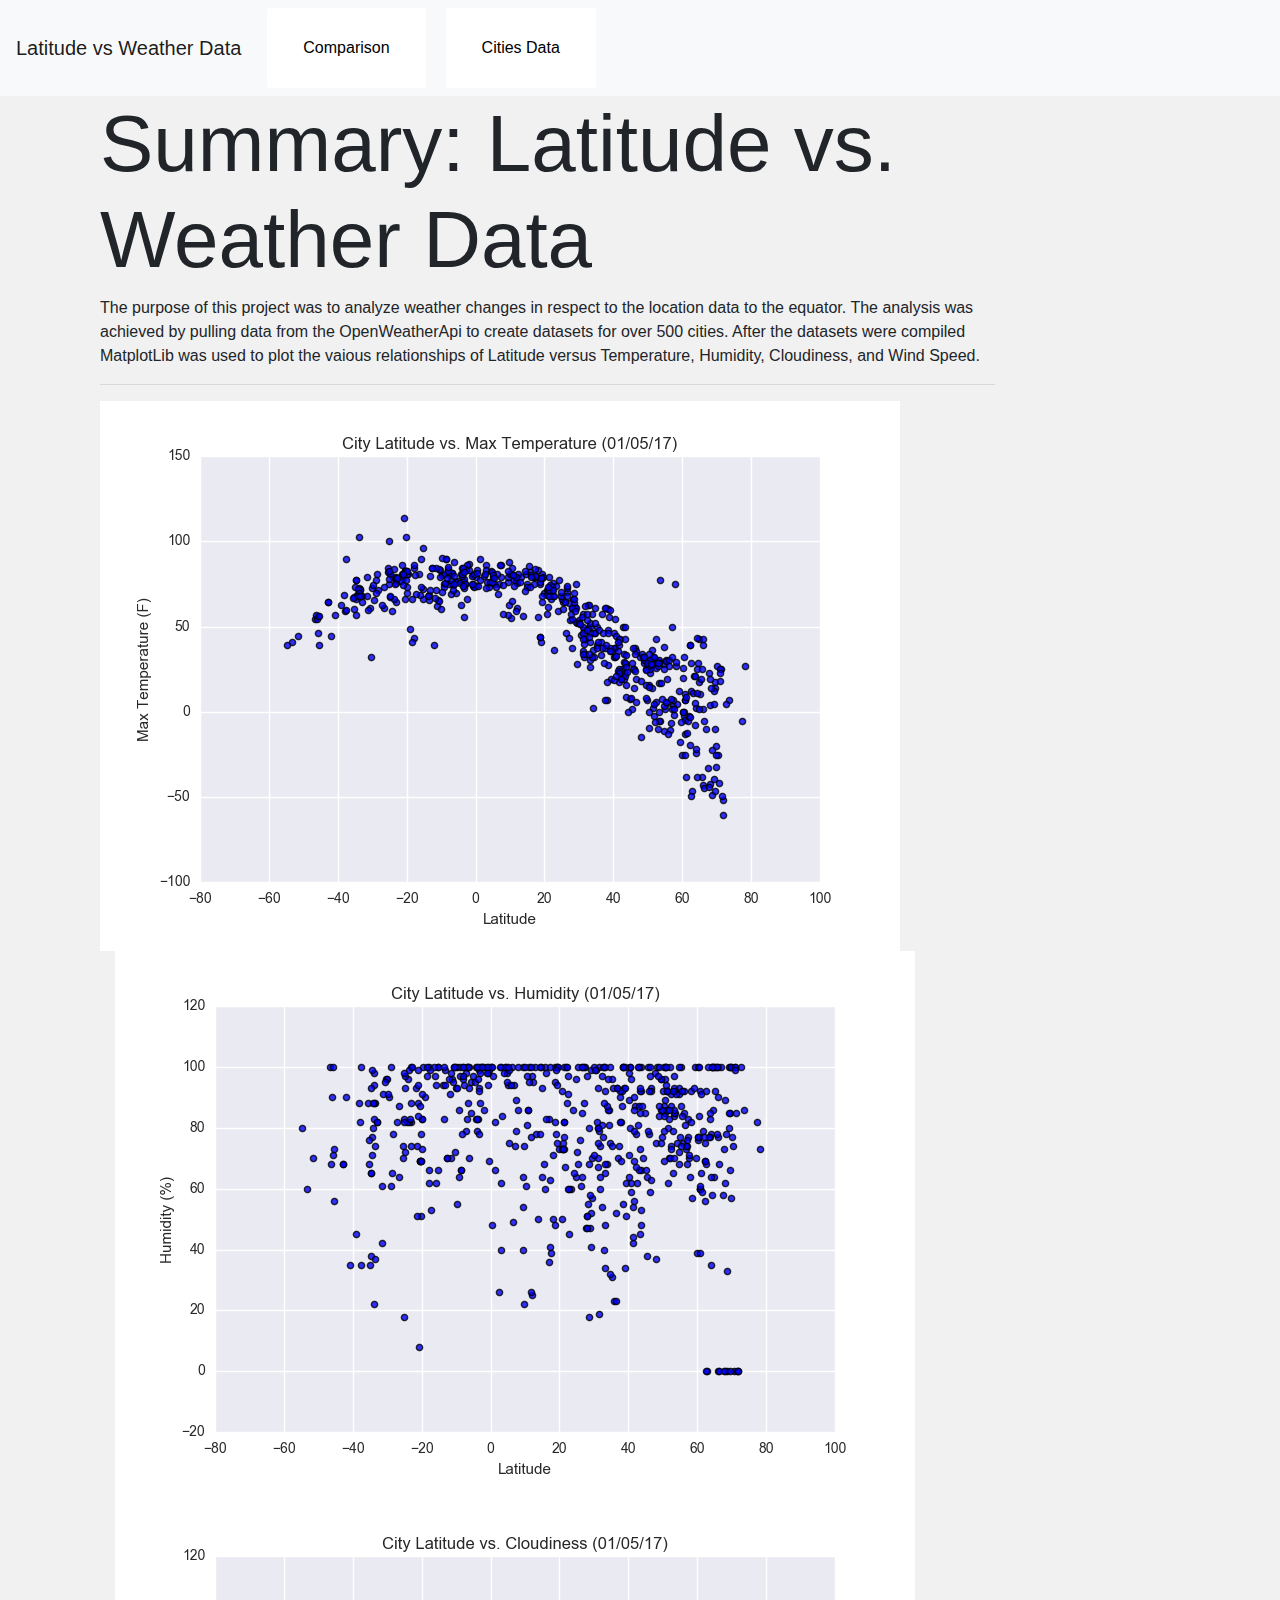
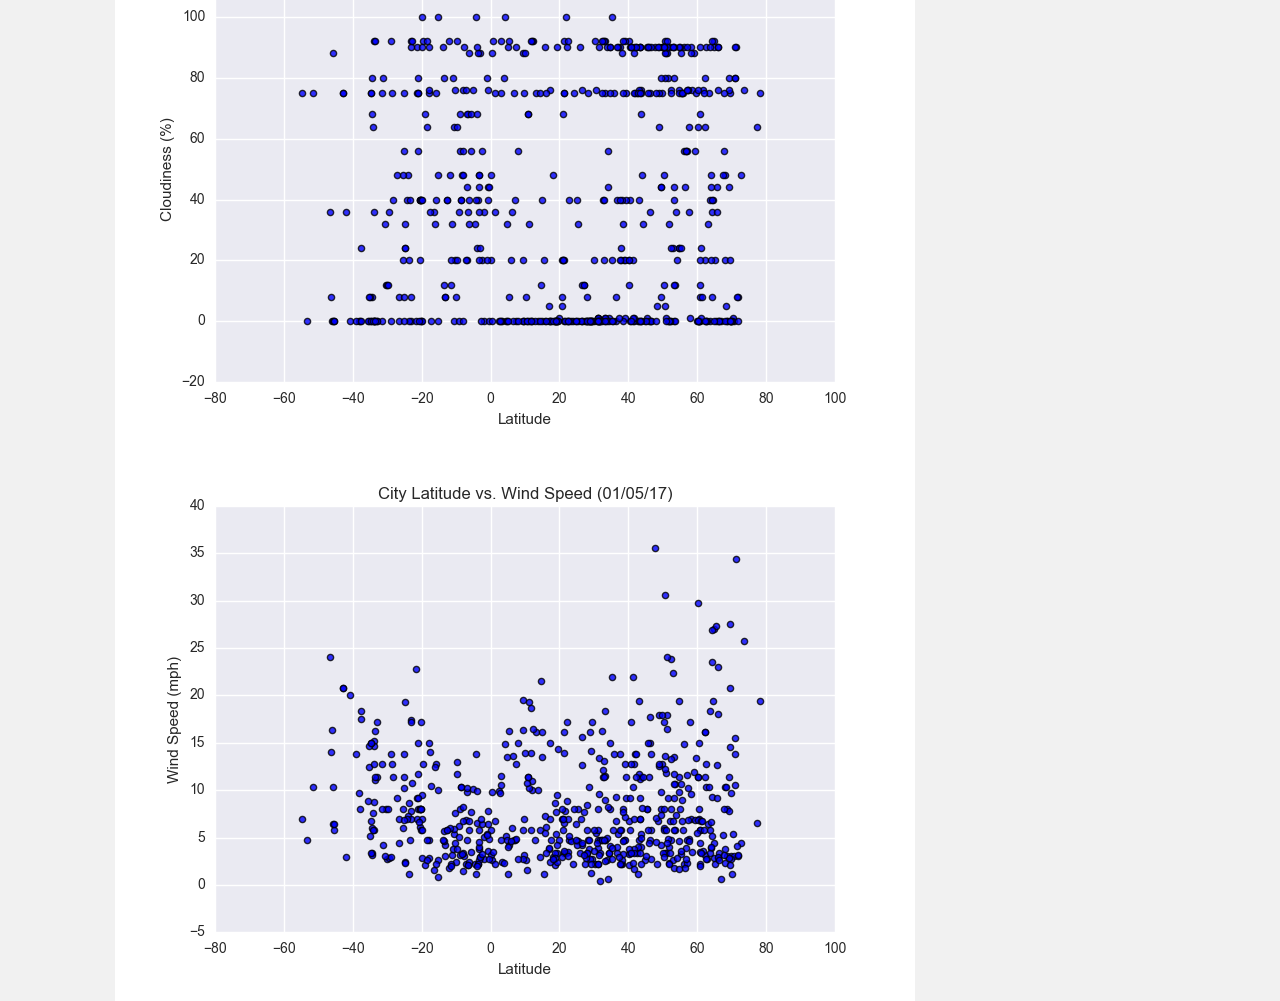
<file: index.html>
<!DOCTYPE html>
<html lang="en">

<head>
  <meta charset="UTF-8">
  <title>Weather Landing page</title>
  <link rel="stylesheet" href="https://stackpath.bootstrapcdn.com/bootstrap/4.3.1/css/bootstrap.min.css" integrity="sha384-ggOyR0iXCbMQv3Xipma34MD+dH/1fQ784/j6cY/iJTQUOhcWr7x9JvoRxT2MZw1T" crossorigin="anonymous">

  <script src="https://code.jquery.com/jquery-3.3.1.slim.min.js" integrity="sha384-q8i/X+965DzO0rT7abK41JStQIAqVgRVzpbzo5smXKp4YfRvH+8abtTE1Pi6jizo" crossorigin="anonymous"></script>
  <script src="https://cdnjs.cloudflare.com/ajax/libs/popper.js/1.14.7/umd/popper.min.js" integrity="sha384-UO2eT0CpHqdSJQ6hJty5KVphtPhzWj9WO1clHTMGa3JDZwrnQq4sF86dIHNDz0W1" crossorigin="anonymous"></script>
  <script src="https://stackpath.bootstrapcdn.com/bootstrap/4.3.1/js/bootstrap.min.js" integrity="sha384-JjSmVgyd0p3pXB1rRibZUAYoIIy6OrQ6VrjIEaFf/nJGzIxFDsf4x0xIM+B07jRM" crossorigin="anonymous"></script>

  <link rel="stylesheet" href="style.css">
</head>
<body>
    <nav class="navbar navbar-expand-lg navbar-light bg-light">
        <a class="navbar-brand" href="index.html">Latitude vs Weather Data</a>
        <button class="navbar-toggler" type="button" data-toggle="collapse" data-target="#navbarDropdown" aria-controls="navbarSupportedContent" aria-expanded="false" aria-label="Toggle navigation">
            <span class="navbar-toggler-icon"></span>
        </button>
 <!--Nav links and content-->
     </li>
    <li class="nav-item">
        <a class="nav-link" href="comparison.html">Comparison</a>
    </li>
    <li class="nav-item">
        <a class="nav-link" href="cities.html">Cities Data</a>
    </li>
    </ul>
        </ul>
     </div>
    </nav>
    <!--End of Navbar-->
    <div class="container">
     <section class="row"></section>
      <div class="col-lg-10">
        <div class= "description-content">
          <h1 class="description-header">Summary: Latitude vs. Weather Data </h1> 
          <p>The purpose of this project was to analyze weather changes in respect to the location data to the equator. The analysis was achieved by pulling data from the OpenWeatherApi to create datasets for over 500 cities.  After the datasets were compiled MatplotLib was used to plot the vaious relationships of Latitude versus Temperature, Humidity, Cloudiness, and Wind Speed. </p> 
            <hr class="figs">
            <img src="Resources/assets/Fig1.png" alt= "Latitude vs Max Temperature"class="description-image">
        <div class="col-lg-10">
                <a href="humidity.html">
                    <img src="Resources/assets/Fig2.png"  alt="Latitude vs Humidity">
                </a>
                <a href="cloudiness.html">
                    <img src="Resources/assets/Fig3.png" alt="Latitude vs Cloudiness">
                </a>
                <a href="windspeed.html">
                    <img src="Resources/assets/Fig4.png" alt="Latitude vs Windspeed">
                </a>
            </div>
        </div>
    </body>
</div>
</file>
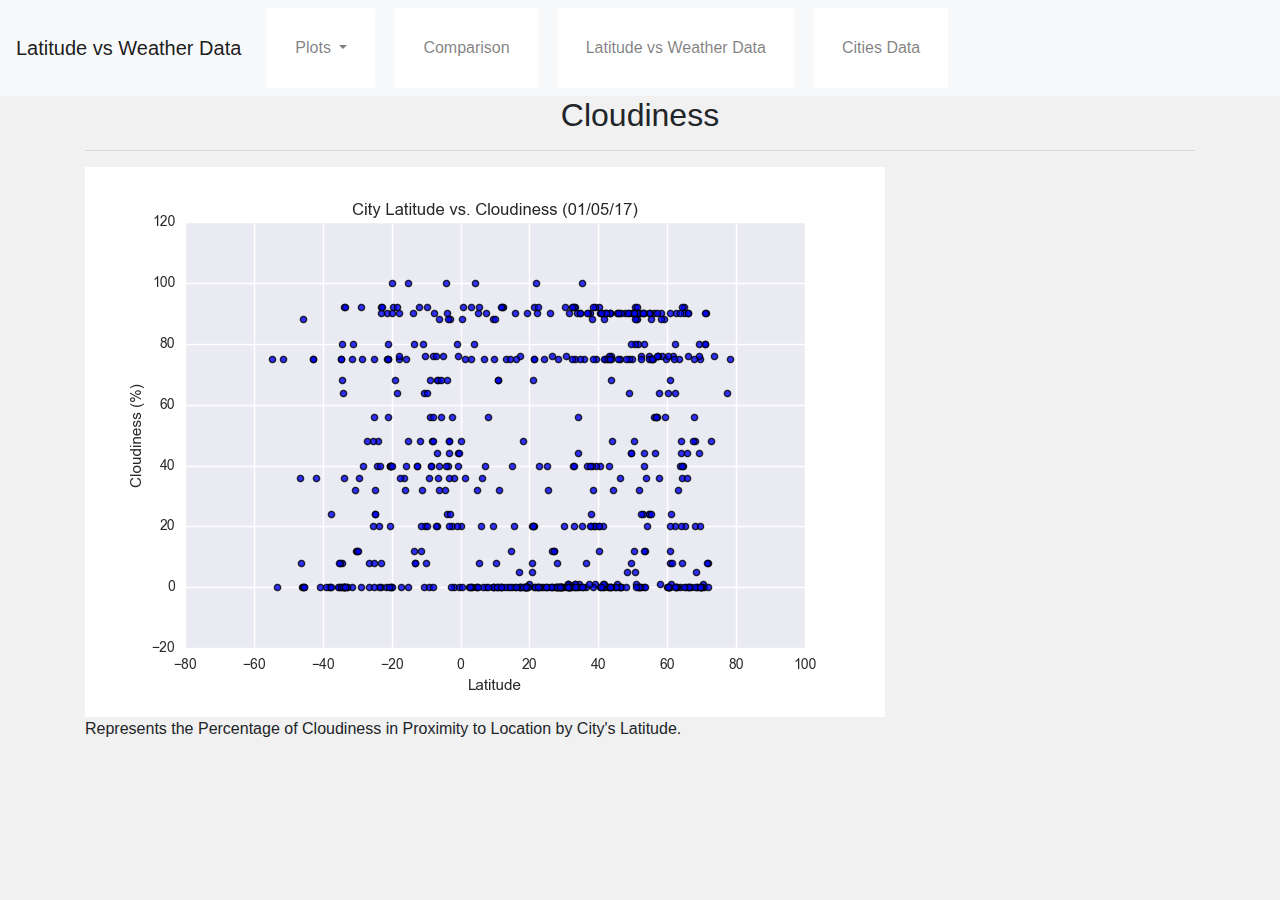
<file: cloudiness.html>
<!DOCTYPE html>
<html lang="en">

<head>
  <meta charset="UTF-8">
  <title>Weather Landing page</title>
  <link rel="stylesheet" href="https://stackpath.bootstrapcdn.com/bootstrap/4.3.1/css/bootstrap.min.css" integrity="sha384-ggOyR0iXCbMQv3Xipma34MD+dH/1fQ784/j6cY/iJTQUOhcWr7x9JvoRxT2MZw1T" crossorigin="anonymous">

  <script src="https://code.jquery.com/jquery-3.3.1.slim.min.js" integrity="sha384-q8i/X+965DzO0rT7abK41JStQIAqVgRVzpbzo5smXKp4YfRvH+8abtTE1Pi6jizo" crossorigin="anonymous"></script>
  <script src="https://cdnjs.cloudflare.com/ajax/libs/popper.js/1.14.7/umd/popper.min.js" integrity="sha384-UO2eT0CpHqdSJQ6hJty5KVphtPhzWj9WO1clHTMGa3JDZwrnQq4sF86dIHNDz0W1" crossorigin="anonymous"></script>
  <script src="https://stackpath.bootstrapcdn.com/bootstrap/4.3.1/js/bootstrap.min.js" integrity="sha384-JjSmVgyd0p3pXB1rRibZUAYoIIy6OrQ6VrjIEaFf/nJGzIxFDsf4x0xIM+B07jRM" crossorigin="anonymous"></script>

  <link rel="stylesheet" href="style.css">
</head>
<body>
    <nav class="navbar navbar-expand-lg navbar-light bg-light">
        <a class="navbar-brand" href="#">Latitude vs Weather Data</a>
        <button class="navbar-toggler" type="button" data-toggle="collapse" data-target="#navbarSupportedContent" aria-controls="navbarSupportedContent" aria-expanded="false" aria-label="Toggle navigation">
            <span class="navbar-toggler-icon"></span>
        </button>

        <div class="collapse navbar-collapse" id="navbarSupportedContent">
            <ul class="navbar-nav mr-auto">
            <li class="nav-item dropdown">
                <a class="nav-link dropdown-toggle" href="#" id="navbarDropdown" role="button" data-toggle="dropdown" aria-haspopup="true" aria-expanded="false">
                Plots
                </a>
                <div class="dropdown-menu" aria-labelledby="navbarDropdown">
                <a class="dropdown-item" href="maxtemp.html">Max Temperature</a>
                <a class="dropdown-item" href="humidity.html">Humidity</a>            
                <a class="dropdown-item" href="cloudiness.html">Cloudiness</a>
                <a class="dropdown-item" href="windspeed.html">Wind Speed</a>
            </li>
            <li class="nav-item">
                <a class="nav-link" href="comparison.html">Comparison</a>
            </li>
            <li class="nav-item">
                <a class="nav-link" href="index.html">Latitude vs Weather Data </a>
            </li>
            <li class="nav-item">
                <a class="nav-link" href="cities.html">Cities Data</a>
            </li>
            </ul>
        </div>
    </nav>
     <div class="container">
        <div class="row">
        <div class="col-lg">
            <h2 class="text-center">Cloudiness </h1>
            <hr class="figs">
            <img src="Resources/assets/Fig3.png" alt="Latitude vs Cloudiness" class="description-image">
            <p>Represents the Percentage of Cloudiness in Proximity to Location by City's Latitude.</p>
        <div> 
      </div>
    </body>
</div>
</file>
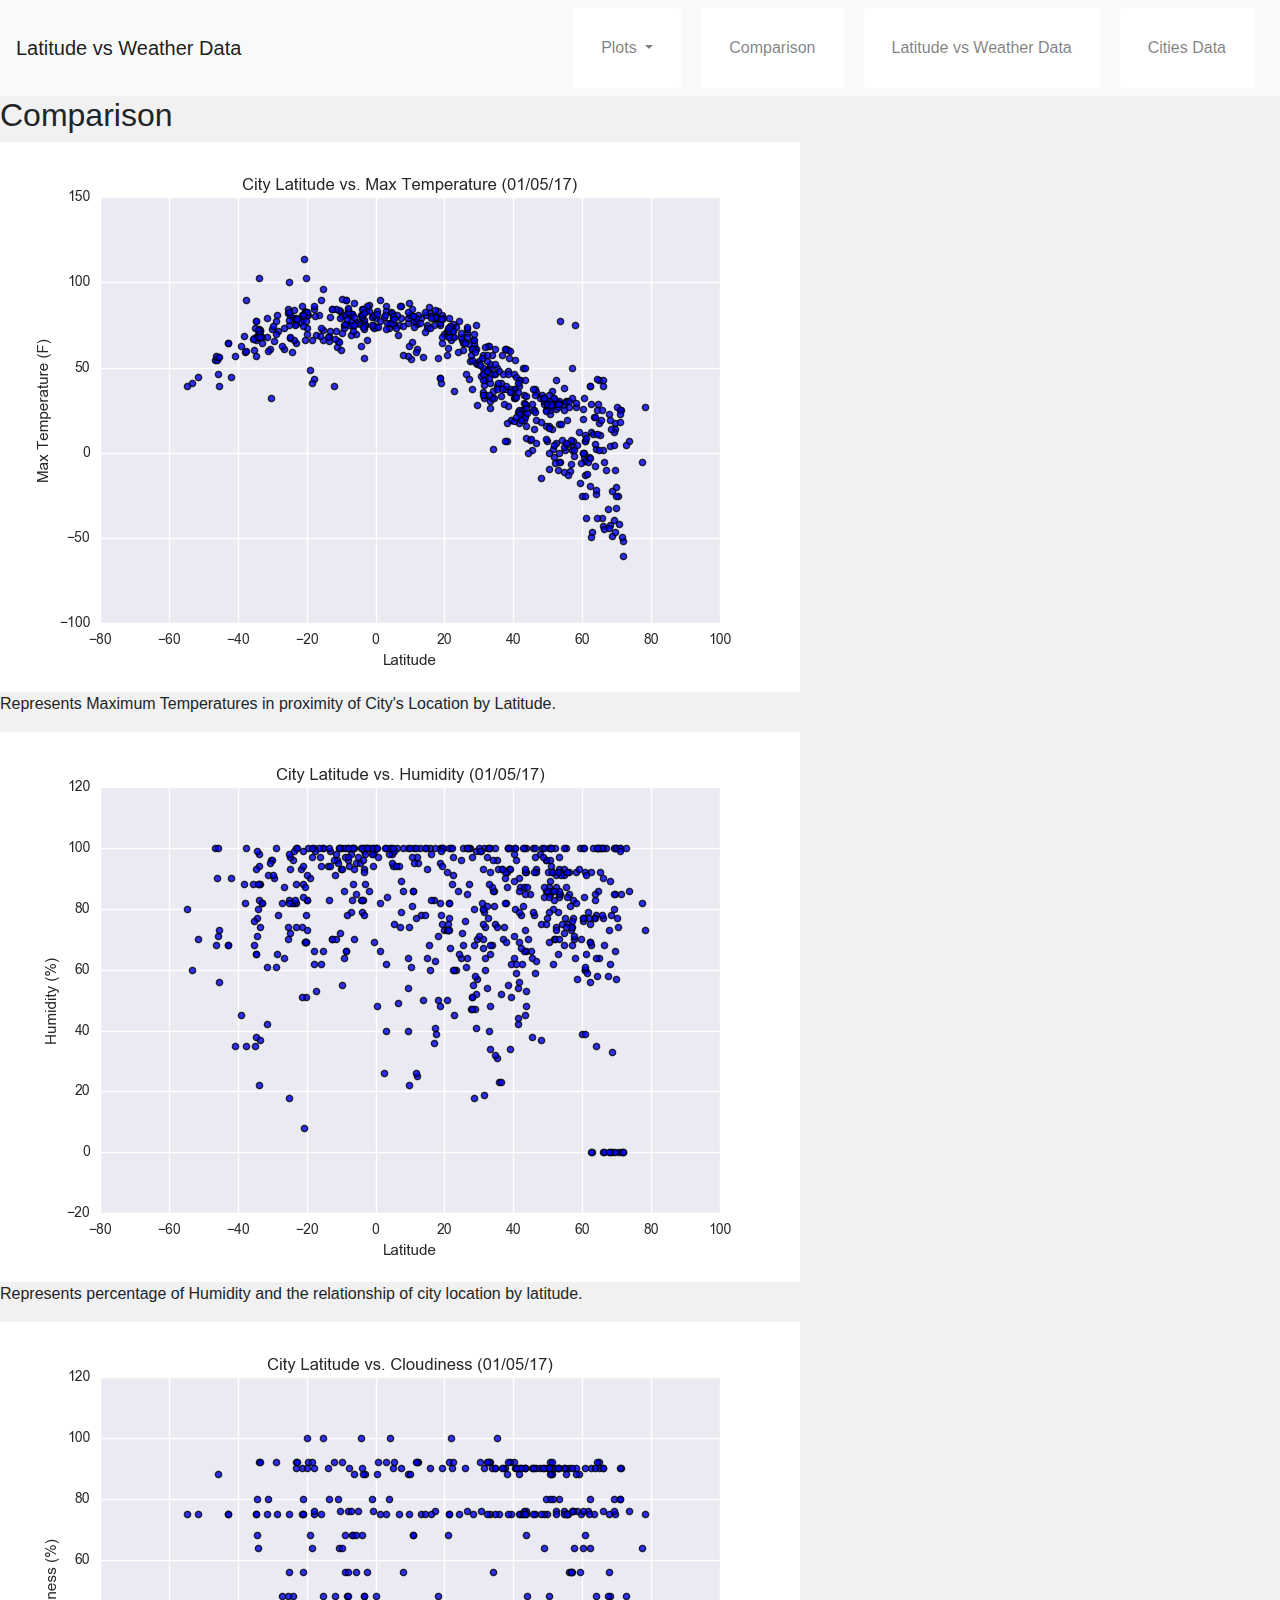
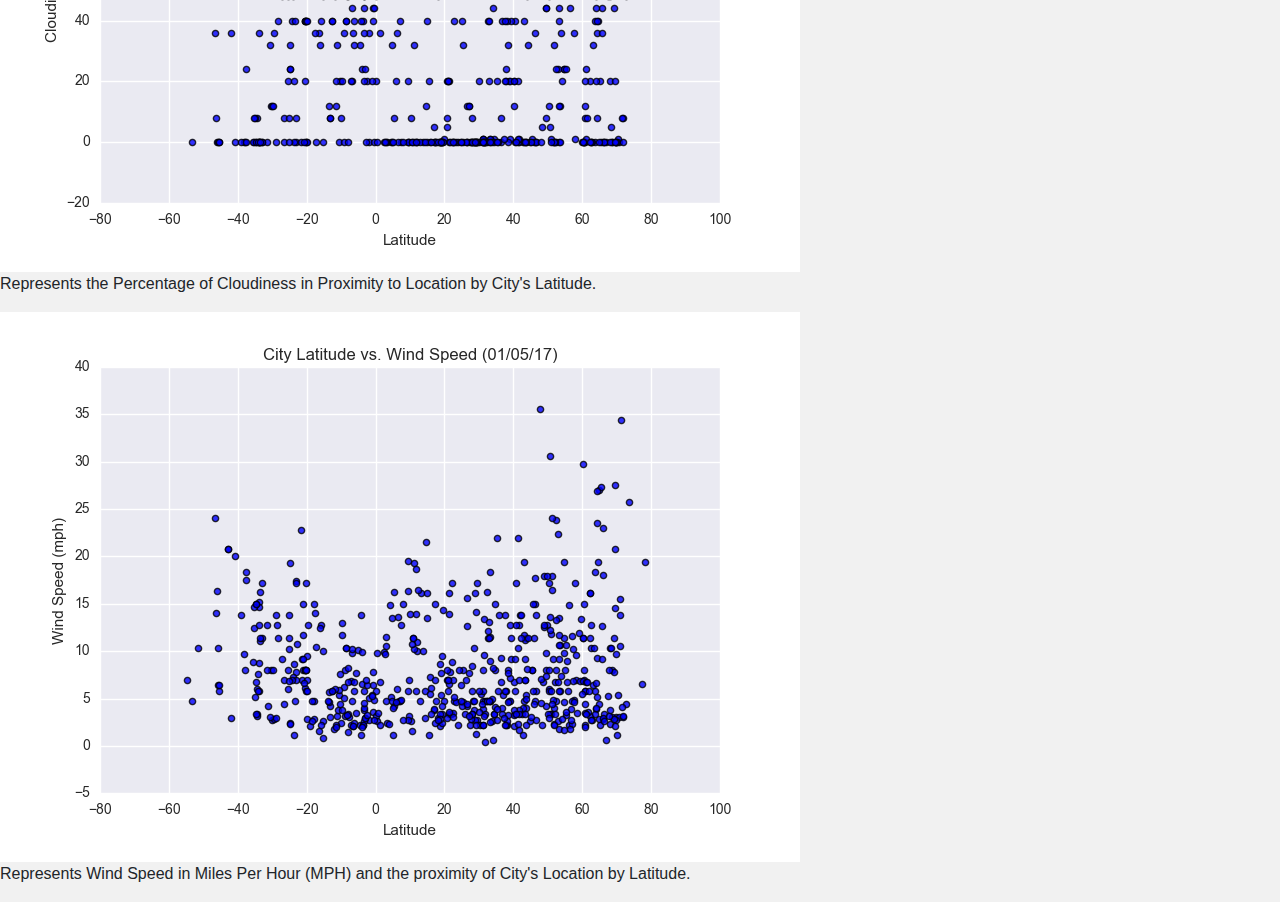
<file: comparison.html>
<!DOCTYPE html>
<html lang="en">

<head>
  <meta charset="UTF-8">
  <link rel="stylesheet" href="https://stackpath.bootstrapcdn.com/bootstrap/4.3.1/css/bootstrap.min.css" integrity="sha384-ggOyR0iXCbMQv3Xipma34MD+dH/1fQ784/j6cY/iJTQUOhcWr7x9JvoRxT2MZw1T" crossorigin="anonymous">

  <script src="https://code.jquery.com/jquery-3.3.1.slim.min.js" integrity="sha384-q8i/X+965DzO0rT7abK41JStQIAqVgRVzpbzo5smXKp4YfRvH+8abtTE1Pi6jizo" crossorigin="anonymous"></script>
  <script src="https://cdnjs.cloudflare.com/ajax/libs/popper.js/1.14.7/umd/popper.min.js" integrity="sha384-UO2eT0CpHqdSJQ6hJty5KVphtPhzWj9WO1clHTMGa3JDZwrnQq4sF86dIHNDz0W1" crossorigin="anonymous"></script>
  <script src="https://stackpath.bootstrapcdn.com/bootstrap/4.3.1/js/bootstrap.min.js" integrity="sha384-JjSmVgyd0p3pXB1rRibZUAYoIIy6OrQ6VrjIEaFf/nJGzIxFDsf4x0xIM+B07jRM" crossorigin="anonymous"></script>

  <link rel="stylesheet" href="style.css">
</head>
<body>
    <nav class="navbar navbar-expand-lg navbar-light bg-light">
        <a class="navbar-brand" href="#">Latitude vs Weather Data</a>
        <button class="navbar-toggler" type="button" data-toggle="collapse" data-target="#navbarDropdown" aria-controls="navbarSupportedContent" aria-expanded="false" aria-label="Toggle navigation">
            <span class="navbar-toggler-icon"></span>
        </button>

        <div class="collapse navbar-collapse" id="navbarDropdown">
            <ul class="navbar-nav ml-auto">
            <li class="nav-item dropdown">
                <a class="nav-link dropdown-toggle" href="#" id="navbar" role="button" data-toggle="dropdown" aria-haspopup="true" aria-expanded="false">
                Plots
                </a>
                <div class="dropdown-menu" aria-labelledby="navbarDropdown">
                <a class="dropdown-item" href="maxtemp.html">Max Temperature</a>
                <a class="dropdown-item" href="humidity.html">Humidity</a>            
                <a class="dropdown-item" href="cloudiness.html">Cloudiness</a>
                <a class="dropdown-item" href="windspeed.html">Wind Speed</a>
            </li>
            <li class="nav-item">
                <a class="nav-link" href="comparison.html">Comparison</a>
            </li>
        </li>
        <li class="nav-item">
            <a class="nav-link" href="index.html">Latitude vs Weather Data </a>
        </li>
            <li class="nav-item">
                <a class="nav-link" href="cities.html">Cities Data</a>
            </li>
            </ul>
        </div>
    </nav>
    <div class="row">
        <div class="col-lg">
            <h2 class="text-lg">Comparison</h2>
             <a><img src="Resources/assets/Fig1.png" 
                href="maxtemp.html">
                <p>Represents Maximum Temperatures in proximity of City's Location by Latitude.</p>

                <img src="Resources/assets/Fig2.png" 
                href="humidity.html">
                <p>Represents percentage of Humidity and the relationship of city location by latitude.</p>
               
                <img src="Resources/assets/Fig3.png"   
                href="cloudiness.html">
                <p>Represents the Percentage of Cloudiness in Proximity to Location by City's Latitude.</p>

               <img src="Resources/assets/Fig4.png"  
               href="windspeed.html">
               <p>Represents Wind Speed in Miles Per Hour (MPH) and the proximity of City's Location by Latitude.</p>
             </a>
        </div>
    </body>
</div>
</file>
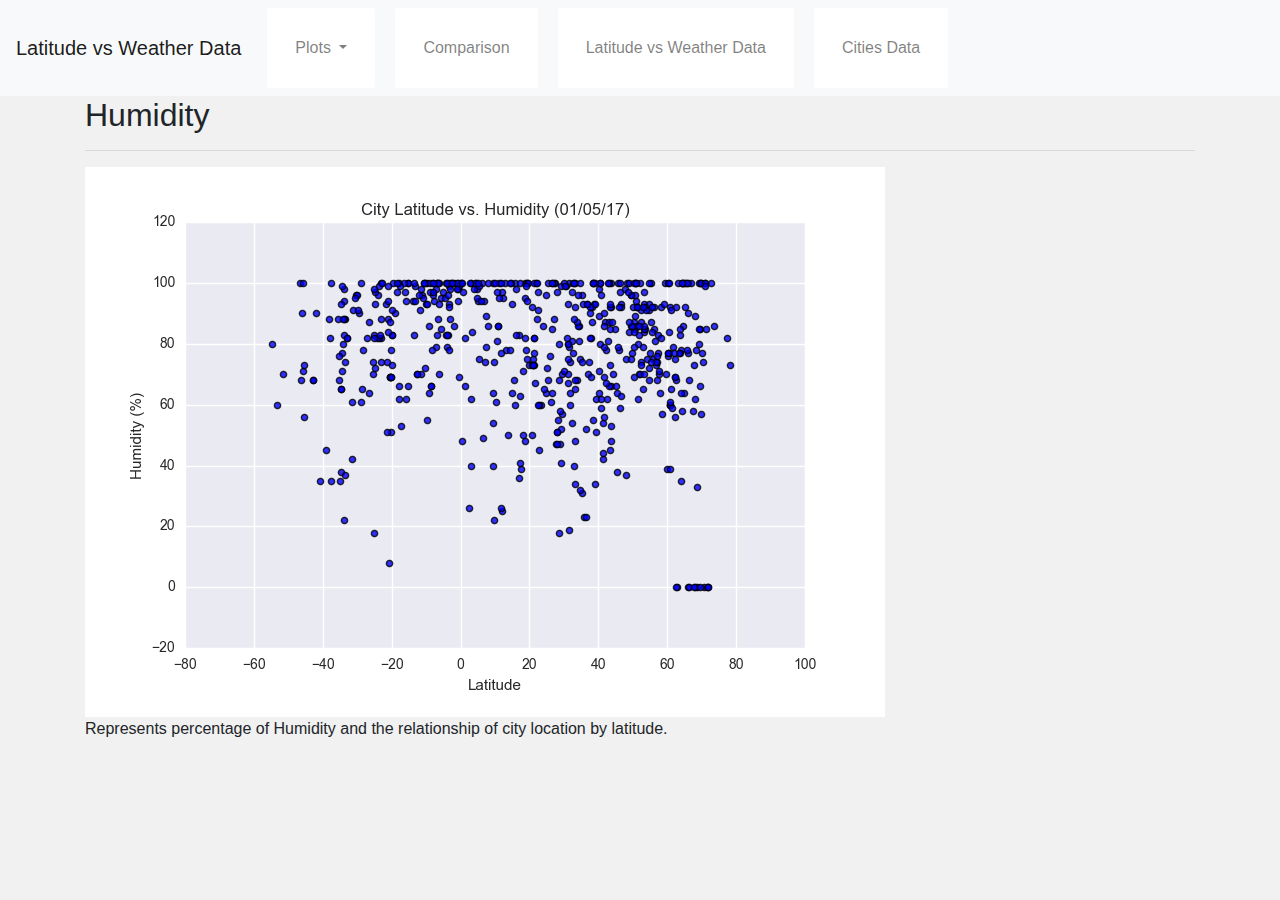
<file: humidity.html>
<!DOCTYPE html>
<html lang="en">

<head>
  <meta charset="UTF-8">
  <title>Weather Landing page</title>
  <link rel="stylesheet" href="https://stackpath.bootstrapcdn.com/bootstrap/4.3.1/css/bootstrap.min.css" integrity="sha384-ggOyR0iXCbMQv3Xipma34MD+dH/1fQ784/j6cY/iJTQUOhcWr7x9JvoRxT2MZw1T" crossorigin="anonymous">

  <script src="https://code.jquery.com/jquery-3.3.1.slim.min.js" integrity="sha384-q8i/X+965DzO0rT7abK41JStQIAqVgRVzpbzo5smXKp4YfRvH+8abtTE1Pi6jizo" crossorigin="anonymous"></script>
  <script src="https://cdnjs.cloudflare.com/ajax/libs/popper.js/1.14.7/umd/popper.min.js" integrity="sha384-UO2eT0CpHqdSJQ6hJty5KVphtPhzWj9WO1clHTMGa3JDZwrnQq4sF86dIHNDz0W1" crossorigin="anonymous"></script>
  <script src="https://stackpath.bootstrapcdn.com/bootstrap/4.3.1/js/bootstrap.min.js" integrity="sha384-JjSmVgyd0p3pXB1rRibZUAYoIIy6OrQ6VrjIEaFf/nJGzIxFDsf4x0xIM+B07jRM" crossorigin="anonymous"></script>

  <link rel="stylesheet" href="style.css">
</head>
<body>
    <nav class="navbar navbar-expand-lg navbar-light bg-light">
        <a class="navbar-brand" href="#">Latitude vs Weather Data</a>
        <button class="navbar-toggler" type="button" data-toggle="collapse" data-target="#navbarSupportedContent" aria-controls="navbarSupportedContent" aria-expanded="false" aria-label="Toggle navigation">
            <span class="navbar-toggler-icon"></span>
        </button>

        <div class="collapse navbar-collapse" id="navbarSupportedContent">
            <ul class="navbar-nav mr-auto">
            <li class="nav-item dropdown">
                <a class="nav-link dropdown-toggle" href="#" id="navbarDropdown" role="button" data-toggle="dropdown" aria-haspopup="true" aria-expanded="false">
                Plots
                </a>
                <div class="dropdown-menu" aria-labelledby="navbarDropdown">
                <a class="dropdown-item" href="maxtemp.html">Max Temperature</a>
                <a class="dropdown-item" href="humidity.html">Humidity</a>            
                <a class="dropdown-item" href="cloudiness.html">Cloudiness</a>
                <a class="dropdown-item" href="windspeed.html">Wind Speed</a>
            </li>
            <li class="nav-item">
                <a class="nav-link" href="comparison.html">Comparison</a>
            </li>
            <li class="nav-item">
                <a class="nav-link" href="index.html">Latitude vs Weather Data </a>
            </li>
            <li class="nav-item">
                <a class="nav-link" href="cities.html">Cities Data</a>
            </li>
            </ul>
        </div>
    </nav>
    <div class="container">
        <div class="row">
        <div class="col-lg">
            <h2 class="text-">Humidity</h1>
            <hr class="figs">
            <img src="Resources/assets/Fig2.png" class="description-image">
            <p>Represents percentage of Humidity and the relationship of city location by latitude.</p>
        <div>
    </div>
</body>
</div>
</file>
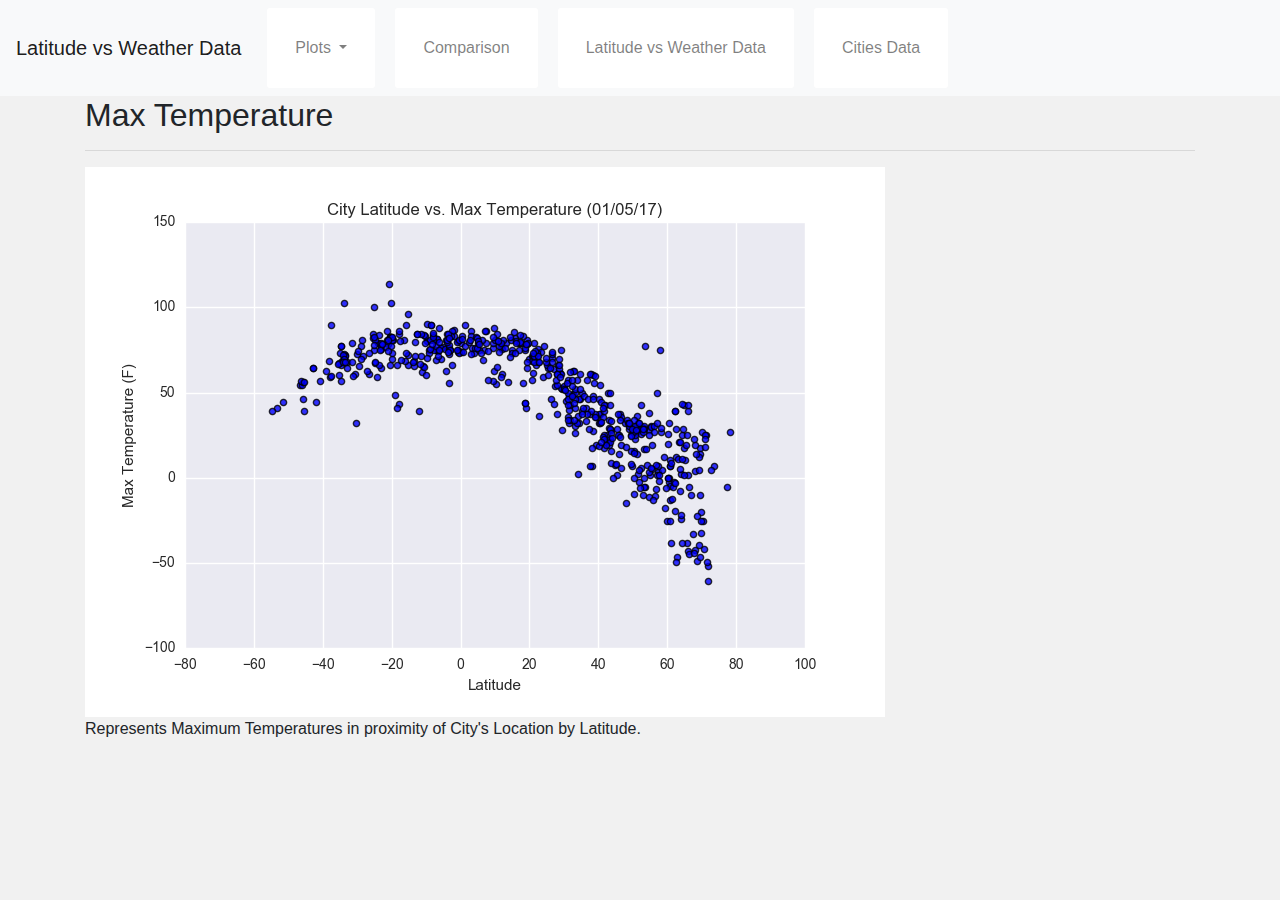
<file: maxtemp.html>
<!DOCTYPE html>
<html lang="en">

<head>
  <meta charset="UTF-8">
  <title>Weather Landing page</title>
  <link rel="stylesheet" href="https://stackpath.bootstrapcdn.com/bootstrap/4.3.1/css/bootstrap.min.css" integrity="sha384-ggOyR0iXCbMQv3Xipma34MD+dH/1fQ784/j6cY/iJTQUOhcWr7x9JvoRxT2MZw1T" crossorigin="anonymous">

  <script src="https://code.jquery.com/jquery-3.3.1.slim.min.js" integrity="sha384-q8i/X+965DzO0rT7abK41JStQIAqVgRVzpbzo5smXKp4YfRvH+8abtTE1Pi6jizo" crossorigin="anonymous"></script>
  <script src="https://cdnjs.cloudflare.com/ajax/libs/popper.js/1.14.7/umd/popper.min.js" integrity="sha384-UO2eT0CpHqdSJQ6hJty5KVphtPhzWj9WO1clHTMGa3JDZwrnQq4sF86dIHNDz0W1" crossorigin="anonymous"></script>
  <script src="https://stackpath.bootstrapcdn.com/bootstrap/4.3.1/js/bootstrap.min.js" integrity="sha384-JjSmVgyd0p3pXB1rRibZUAYoIIy6OrQ6VrjIEaFf/nJGzIxFDsf4x0xIM+B07jRM" crossorigin="anonymous"></script>

  <link rel="stylesheet" href="style.css">
</head>
<body>
    <nav class="navbar navbar-expand-lg navbar-light bg-light">
        <a class="navbar-brand" href="#">Latitude vs Weather Data</a>
        <button class="navbar-toggler" type="button" data-toggle="collapse" data-target="#navbarSupportedContent" aria-controls="navbarSupportedContent" aria-expanded="false" aria-label="Toggle navigation">
            <span class="navbar-toggler-icon"></span>
        </button>

        <div class="collapse navbar-collapse" id="navbarSupportedContent">
            <ul class="navbar-nav mr-auto">
            <li class="nav-item dropdown">
                <a class="nav-link dropdown-toggle" href="#" id="navbarDropdown" role="button" data-toggle="dropdown" aria-haspopup="true" aria-expanded="false">
                Plots
                </a>
                <div class="dropdown-menu" aria-labelledby="navbarDropdown">
                <a class="dropdown-item" href="maxtemp.html">Max Temperature</a>
                <a class="dropdown-item" href="humidity.html">Humidity</a>            
                <a class="dropdown-item" href="cloudiness.html">Cloudiness</a>
                <a class="dropdown-item" href="windspeed.html">Wind Speed</a>
            </li>
            <li class="nav-item">
                <a class="nav-link" href="comparison.html">Comparison</a>
            </li>
            <li class="nav-item">
                <a class="nav-link" href="index.html">Latitude vs Weather Data </a>
            </li>
            <li class="nav-item">
                <a class="nav-link" href="cities.html">Cities Data</a>
            </li>
            </ul>
        </div>
    </nav>
    <div class="container">
        <div class="row">
        <div class="col-lg">
            <h2 class="text-">Max Temperature</h1>
            <hr class="figs">
            <img src="Resources/assets/Fig1.png" class="description-image">
        <p>Represents Maximum Temperatures in proximity of City's Location by Latitude.</p>
    <div>
 </div>
 </body>
</div>
</file>
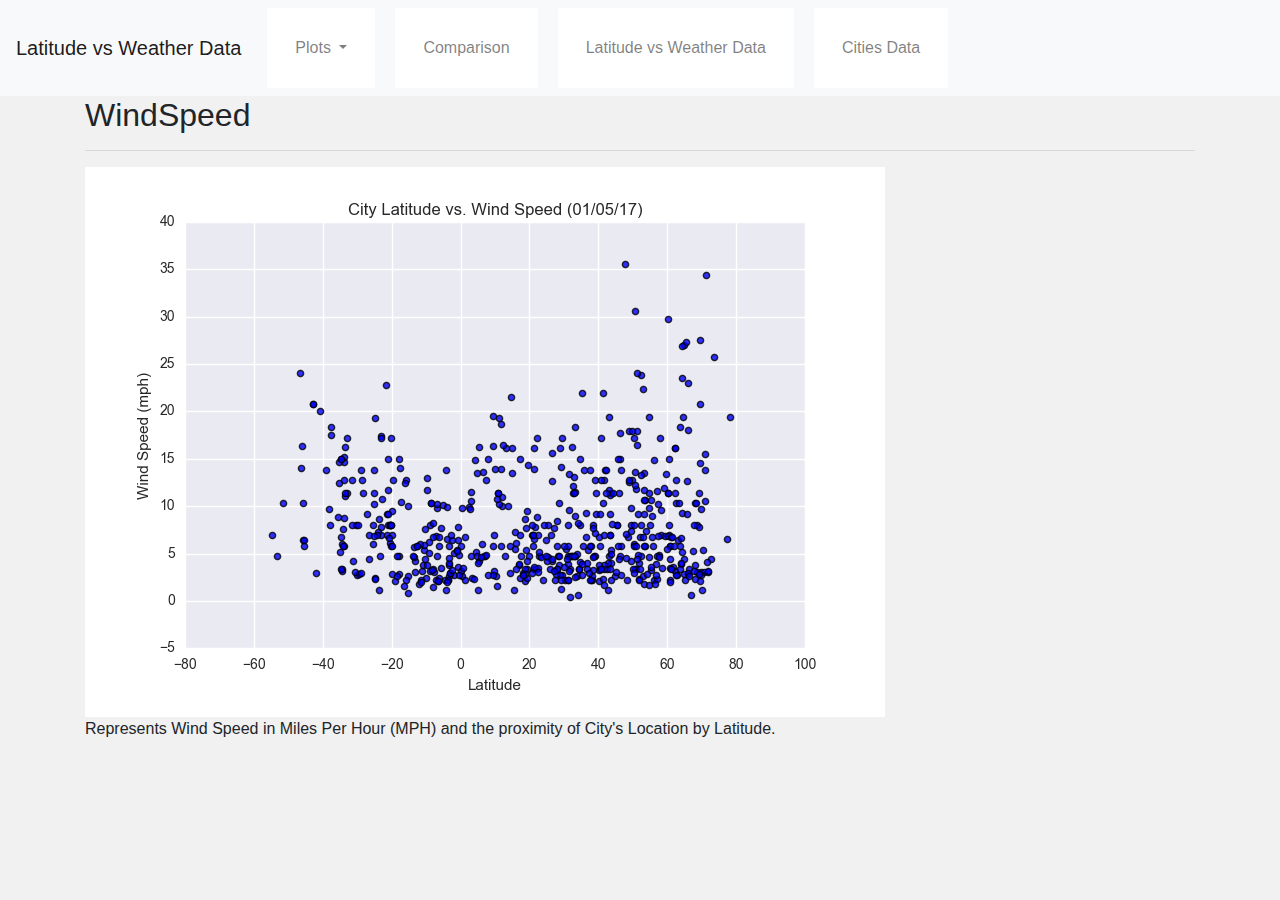
<file: windspeed.html>
<!DOCTYPE html>
<html lang="en">

<head>
  <meta charset="UTF-8">
  <title>Weather Landing page</title>
  <link rel="stylesheet" href="https://stackpath.bootstrapcdn.com/bootstrap/4.3.1/css/bootstrap.min.css" integrity="sha384-ggOyR0iXCbMQv3Xipma34MD+dH/1fQ784/j6cY/iJTQUOhcWr7x9JvoRxT2MZw1T" crossorigin="anonymous">

  <script src="https://code.jquery.com/jquery-3.3.1.slim.min.js" integrity="sha384-q8i/X+965DzO0rT7abK41JStQIAqVgRVzpbzo5smXKp4YfRvH+8abtTE1Pi6jizo" crossorigin="anonymous"></script>
  <script src="https://cdnjs.cloudflare.com/ajax/libs/popper.js/1.14.7/umd/popper.min.js" integrity="sha384-UO2eT0CpHqdSJQ6hJty5KVphtPhzWj9WO1clHTMGa3JDZwrnQq4sF86dIHNDz0W1" crossorigin="anonymous"></script>
  <script src="https://stackpath.bootstrapcdn.com/bootstrap/4.3.1/js/bootstrap.min.js" integrity="sha384-JjSmVgyd0p3pXB1rRibZUAYoIIy6OrQ6VrjIEaFf/nJGzIxFDsf4x0xIM+B07jRM" crossorigin="anonymous"></script>

  <link rel="stylesheet" href="style.css">
</head>
<body>
    <nav class="navbar navbar-expand-lg navbar-light bg-light">
        <a class="navbar-brand" href="#">Latitude vs Weather Data</a>
        <button class="navbar-toggler" type="button" data-toggle="collapse" data-target="#navbarSupportedContent" aria-controls="navbarSupportedContent" aria-expanded="false" aria-label="Toggle navigation">
            <span class="navbar-toggler-icon"></span>
        </button>

        <div class="collapse navbar-collapse" id="navbarSupportedContent">
            <ul class="navbar-nav mls-auto">
            <li class="nav-item dropdown">
                <a class="nav-link dropdown-toggle" href="#" id="navbarDropdown" role="button" data-toggle="dropdown" aria-haspopup="true" aria-expanded="false">
                Plots
                </a>
                <div class="dropdown-menu" aria-labelledby="navbarDropdown">
                <a class="dropdown-item" href="maxtemp.html">Max Temperature</a>
                <a class="dropdown-item" href="humidity.html">Humidity</a>            
                <a class="dropdown-item" href="cloudiness.html">Cloudiness</a>
                <a class="dropdown-item" href="windspeed.html">Wind Speed</a>
            </li>
            <li class="nav-item">
                <a class="nav-link" href="comparison.html">Comparison</a>
            </li>
            <li class="nav-item">
                <a class="nav-link" href="index.html">Latitude vs Weather Data </a>
            </li>
            <li class="nav-item">
                <a class="nav-link" href="cities.html">Cities Data</a>
            </li>
            </ul>
        </div>
    </nav>
    <div class="container">
        <div class="row">
            <div class="col-lg">
            <h2 class="text-">WindSpeed </h1>
            <hr class="figs">
            <img src="Resources/assets/Fig4.png" alt="Latitude vs Max Temperature" class="description-image">
            <p>Represents Wind Speed in Miles Per Hour (MPH) and the proximity of City's Location by Latitude.</p>
        <div>
     </div>
    </body>
</div>
</file>
<file: style.css>
/* Giving the body the specified background color, adding font sizes for the h1 and h3 elements we'll be using */
body {
    background: #f1f1f1;
  }
  
  h1 {
    font-size: 80px;
  }
  
  h3 {
    font-size: 30px;
  }

  
  /* Making our navbar li's inline-block elements this makes it so we can have multiple on the same line. Floats could have been used too */
  .navbar li {
    display: inline-block;
    padding: 20px;
    margin-right: 10px;
    margin-left: 10px;
    cursor: pointer;
    background: #fff;
    border-radius: 3px;
  }
  
  /* Getting rid of the default link styles here */
  .navbar li a {
    color: #000;
    text-decoration: none;
  }
  
  /* Styling the header, giving it a height, a background color, and some top padding */
  .header {
    height: 200px;
    padding-top: 20px;
    background: #cdcdcd;
  }
  
  /* Centering our h1 tag inside our header, giving it a little padding, removing its margin */
  .header h1 {
    padding: 60px;
    margin: 0;
    color: #000;
    text-align: center;
  }
  
  /* Giving the .post element margin on 3 sides */
  .post {
    margin-top: 50px;
    margin-right: 100px;
    margin-left: 100px;
  }
</file>
